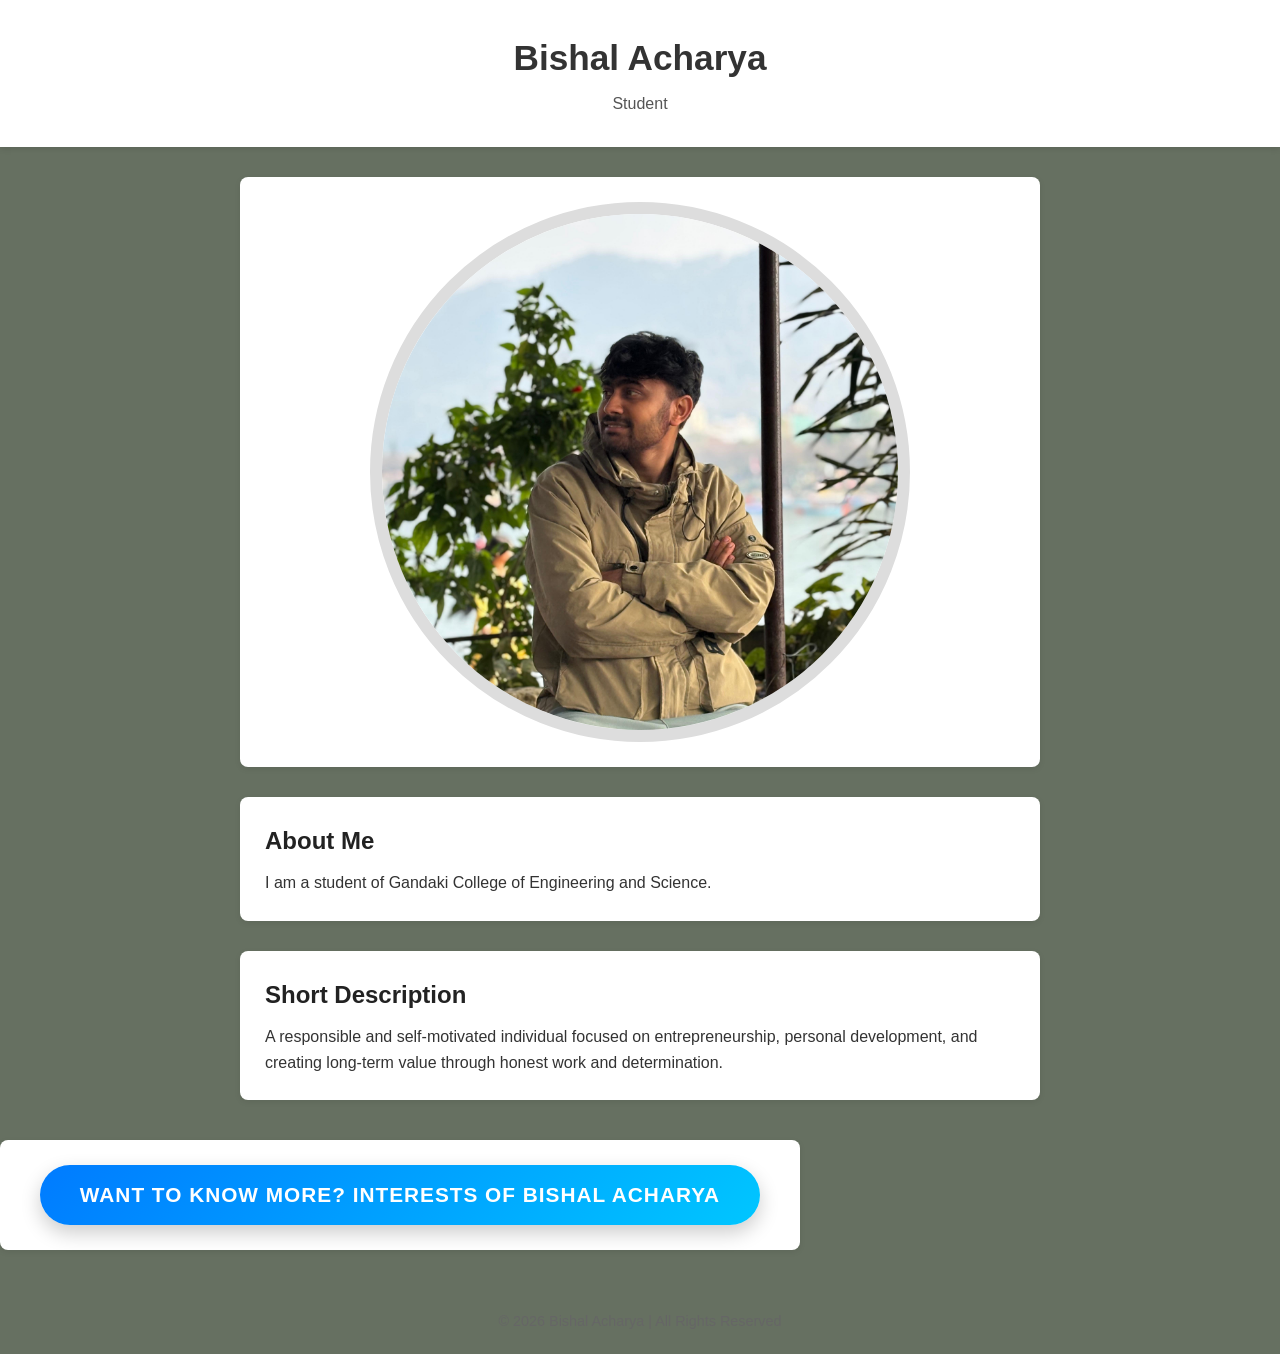
<file: index.html>
<!DOCTYPE html>
<html lang="en">
<head>
  <meta charset="UTF-8">
  <meta name="viewport" content="width=device-width, initial-scale=1.0">
  <title>Bishal Acharya | Portfolio</title>
  <link rel="stylesheet" href="style.css">
</head>
<body>

  <header>
    <h1>Bishal Acharya</h1>
    <p class="role">Student</p>
  </header>

  <section class="profile">
    <img src="image.jpeg" alt="Bishal Acharya">
  </section>

  <section class="about">
    <h2>About Me</h2>
    <p>
      I am a student of Gandaki College of Engineering and Science.
    </p>
  </section>

  <section class="description">
    <h2>Short Description</h2>
    <p>
      A responsible and self-motivated individual focused on entrepreneurship, personal development,
      and creating long-term value through honest work and determination.
    </p>
  </section>


  <!-- Interest Button -->

  <section class="interest-btn-container">
  <button class="interest-btn" onclick="goToInterests()">
    Want to know more?
    Interests of Bishal Acharya
  </button>
</section>

  <footer>
    <p>© 2026 Bishal Acharya | All Rights Reserved</p>
  </footer>

  <script src="script.js"></script>
</body>
</html>
</file>
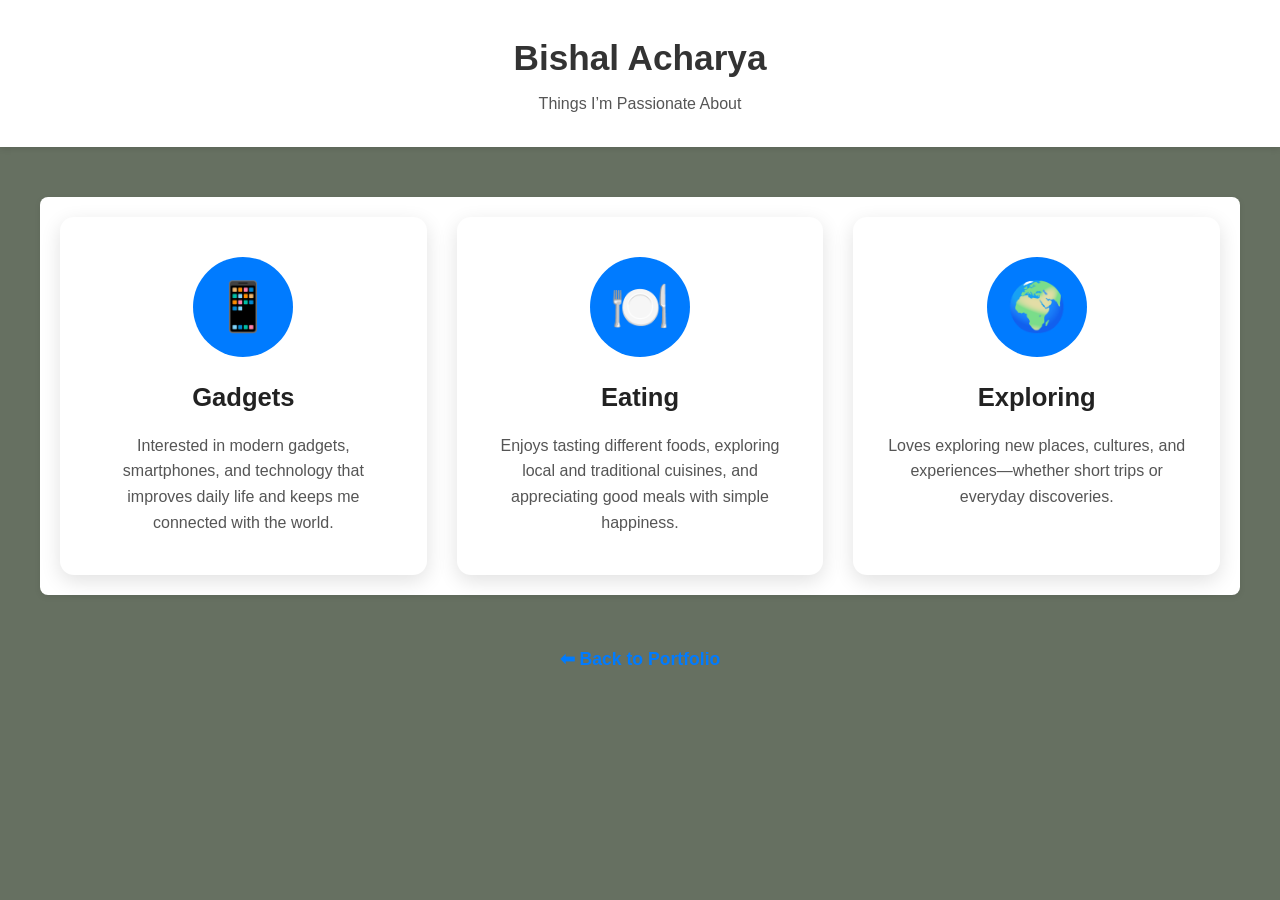
<file: interests.html>
<!DOCTYPE html>
<html lang="en">
<head>
  <meta charset="UTF-8">
  <meta name="viewport" content="width=device-width, initial-scale=1.0">
  <title>Interests | Bishal Acharya</title>
  <link rel="stylesheet" href="style.css">
</head>
<body>

  <header>
    <h1>Bishal Acharya</h1>
    <p class="role">Things I’m Passionate About</p>
  </header>

  <section class="interest-section">

    <div class="interest-card">
      <div class="icon-circle">📱</div>
      <h2>Gadgets</h2>
      <p>
        Interested in modern gadgets, smartphones, and technology that
        improves daily life and keeps me connected with the world.
      </p>
    </div>

    <div class="interest-card">
      <div class="icon-circle">🍽️</div>
      <h2>Eating</h2>
      <p>
        Enjoys tasting different foods, exploring local and traditional cuisines,
        and appreciating good meals with simple happiness.
      </p>
    </div>

    <div class="interest-card">
      <div class="icon-circle">🌍</div>
      <h2>Exploring</h2>
      <p>
        Loves exploring new places, cultures, and experiences—whether short trips
        or everyday discoveries.
      </p>
    </div>

  </section>

  <div class="back-btn">
    <a href="index.html">⬅ Back to Portfolio</a>
  </div>

</body>
</html>
</file>
<file: style.css>
* {
  margin: 0;
  padding: 0;
  box-sizing: border-box;
  font-family: Arial, Helvetica, sans-serif;
}

body {
  background-color: #667061;
  color: #333;
  line-height: 1.6;
}

header {
  background: #ffffff;
  text-align: center;
  padding: 30px 10px;
  box-shadow: 0 2px 6px rgba(0,0,0,0.1);
}

header h1 {
  font-size: 2.2rem;
}

.role {
  color: #555;
  margin-top: 5px;
}

.profile {
  display: flex;
  justify-content: center;
  margin-top: 30px;
}

.profile img {
  width: 180px;
  height: 180px;
  border-radius: 50%;
  object-fit: cover;
  border: 4px solid #ddd;
  zoom:300%;
}

section {
  max-width: 800px;
  margin: 30px auto;
  background: #ffffff;
  padding: 25px;
  border-radius: 8px;
  box-shadow: 0 2px 6px rgba(0,0,0,0.08);
}

section h2 {
  margin-bottom: 10px;
  color: #222;
}

footer {
  text-align: center;
  padding: 20px;
  color: #666;
  font-size: 0.9rem;
}

/* Interest Page Layout */
.interest-section {
  max-width: 1200px;
  margin: 50px auto;
  padding: 20px;
  display: grid;
  grid-template-columns: repeat(auto-fit, minmax(320px, 1fr));
  gap: 30px;
}

/* Big Interest Cards */
.interest-card {
  background: #ffffff;
  padding: 40px 30px;
  border-radius: 14px;
  box-shadow: 0 6px 20px rgba(0,0,0,0.12);
  text-align: center;
  transition: transform 0.3s ease;
}

.interest-card:hover {
  transform: translateY(-8px);
}

/* Circular Icon */
.icon-circle {
  width: 100px;
  height: 100px;
  margin: 0 auto 20px;
  background: #007bff;
  color: #ffffff;
  font-size: 48px;
  border-radius: 50%;
  display: flex;
  align-items: center;
  justify-content: center;
}

/* Card Text */
.interest-card h2 {
  margin-bottom: 15px;
  font-size: 1.6rem;
}

.interest-card p {
  font-size: 1rem;
  color: #555;
}

/* Back Button */
.back-btn {
  text-align: center;
  margin: 40px 0;
}

.back-btn a {
  text-decoration: none;
  color: #007bff;
  font-size: 1.1rem;
  font-weight: bold;
}
/* ---------- Stylish Large Button ---------- */
.interest-btn {
  display: inline-block;
  padding: 18px 40px;
  font-size: 1.3rem;
  font-weight: bold;
  color: #fff;
  background: linear-gradient(135deg, #007bff, #00c6ff);
  border: none;
  border-radius: 50px;
  cursor: pointer;
  text-transform: uppercase;
  letter-spacing: 1px;
  box-shadow: 0 8px 20px rgba(0, 0, 0, 0.2);
  transition: all 0.3s ease;
}

/* Hover effect */
.interest-btn:hover {
  background: linear-gradient(135deg, #00c6ff, #007bff);
  transform: translateY(-4px) scale(1.05);
  box-shadow: 0 12px 25px rgba(0, 0, 0, 0.25);
}

/* Active click effect */
.interest-btn:active {
  transform: translateY(-2px) scale(0.98);
  box-shadow: 0 6px 15px rgba(0, 0, 0, 0.2);
}

/* Center on page */
.interest-btn-container {
  text-align: center;
  margin: 40px 0;
}
</file>
